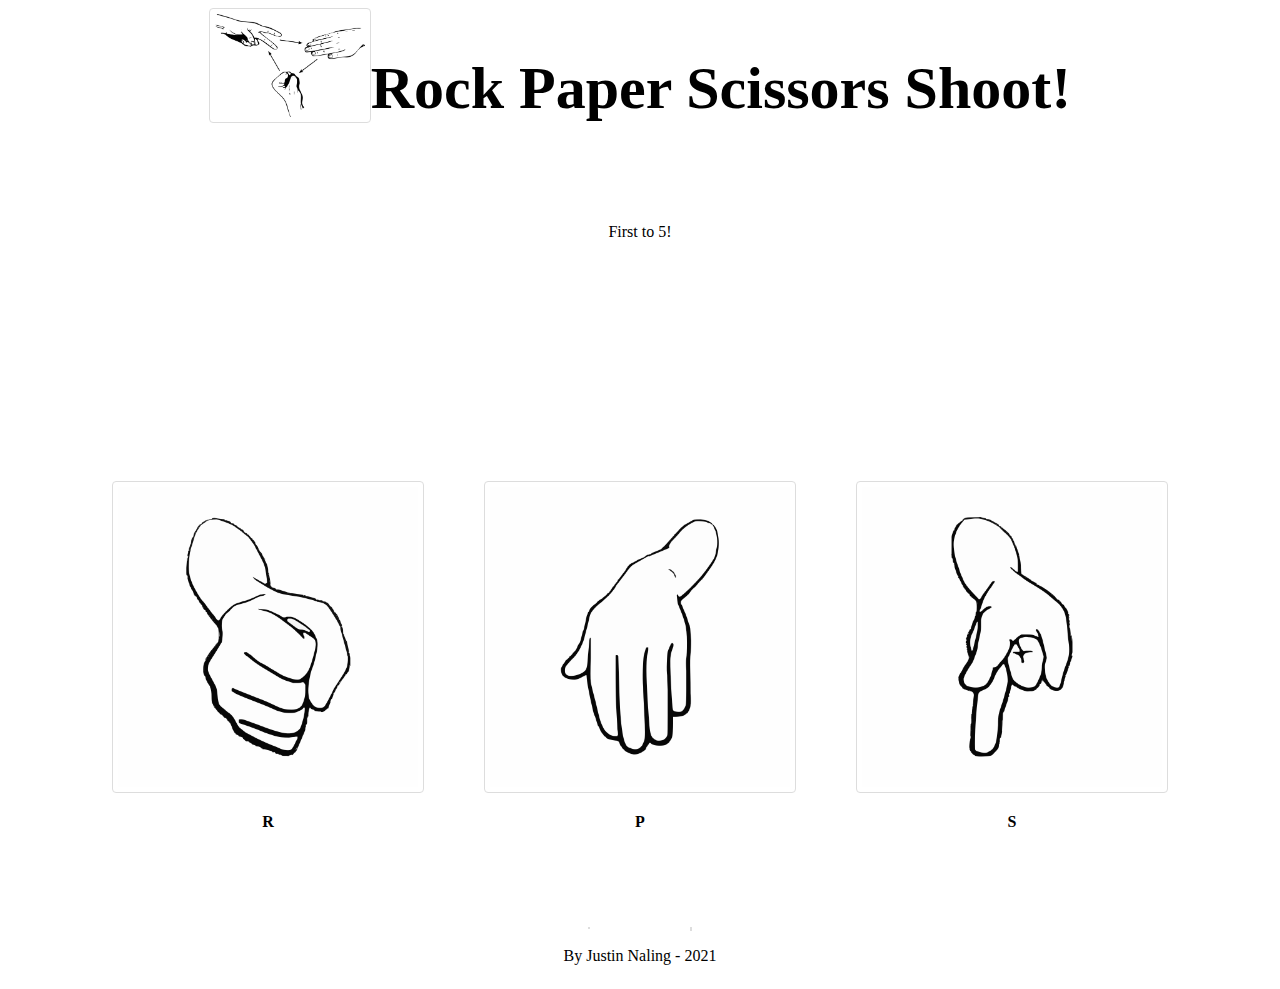
<file: index.html>
<!DOCTYPE html>
<html lang="en">
<head>
    <meta charset="UTF-8">
    <meta http-equiv="X-UA-Compatible" content="IE=edge">
    <meta name="viewport" content="width=device-width, initial-scale=1.0">
    <link rel="stylesheet" href="rps.css">
    <link rel="stylesheet" type="text/css" href="modal.css" />

    <title>Rock Paper Scissors</title>
</head>

<body class="HolyGrail">
    <header>
        <img class="logo" src="images/fingers-149295.png" alt="Rock Paper Scissors Logo">
        <div class="logoText">Rock Paper Scissors Shoot!</div>
    </header>
    
    
    <div class="HolyGrail-body">
        <div class="content">
            <div>First to 5!</div>
            <div class = "choiceDisplay">
                <div id="UserChoice"></div>
                <div id="CPUChoice"></div>
            </div>
            <div id="GameResult"></div>
            <div class="GameButtons">
                <div>
                    <img id="Rock" class="gameBtn" src="images/rock-paper-scissors-296854.png" alt="Rock Paper Scissors Logo" >
                    <p>R</p>
                </div>
                <div>
                    <img id="Paper" class="gameBtn" src="images/rock-paper-scissors-296855.png" alt="Rock Paper Scissors Logo">
                    <p>P</p>
                </div>
                <div>
                    <img id="Scissors" class="gameBtn" src="images/rock-paper-scissors-296853.png" alt="Scissors">
                    <p>S</p>
                </div>
            </div>

            
            <div class="Results">
                <div>
                    <div id="RoundNumber"></div>
                </div>
                <div>
                    <div id="UserScore"> </div>
                    <div id="CPUScore"> </div>
                </div>
            </div>
        </div>
        

    </div>
    <footer>By Justin Naling - 2021</footer>  
  </body>
<!-- The Modal -->
<div id="myModal" class="modal">

    <!-- Modal content -->
    <div class="modal-content">
        <button id="close">Play Again</button>
        <p id="seriesResult"></p>
    </div>
        <script src="rockPaperScissors.js">  </script>
    
    

</html>
</file>
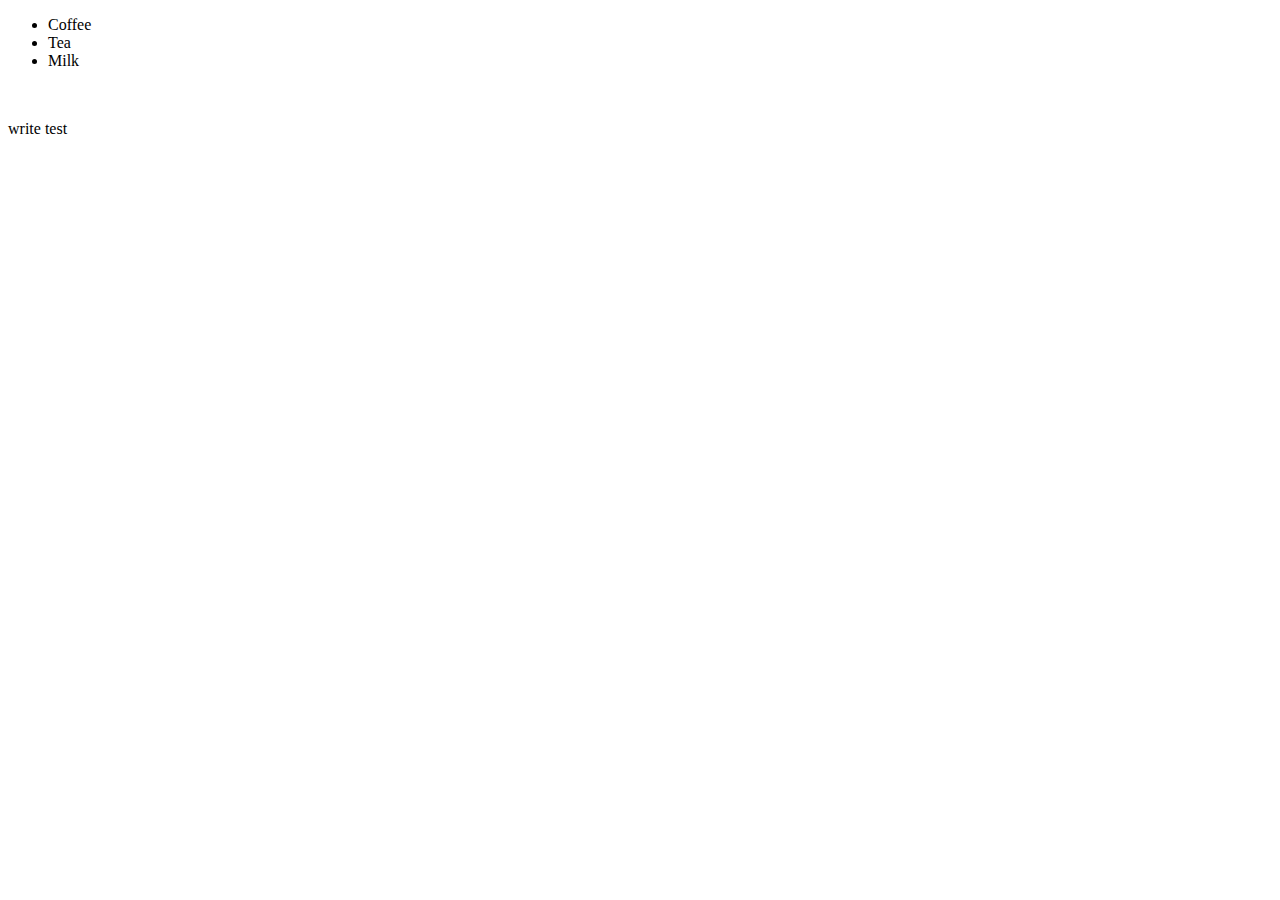
<file: js element write.html>
<!DOCTYPE html>
<html lang="en">
<head>
    <meta charset="UTF-8">
    <meta http-equiv="X-UA-Compatible" content="IE=edge">
    <meta name="viewport" content="width=device-width, initial-scale=1.0">
    <title>Test</title>
</head>
<body>
    

    <ul id="myFrame">
        <li>Coffee</li>
        <li>Tea</li>
        <li>Milk</li>
    </ul>
      

    <p id="demo">test</p>
    <script src="js element write.js">  </script>
</body>
</html>
</file>
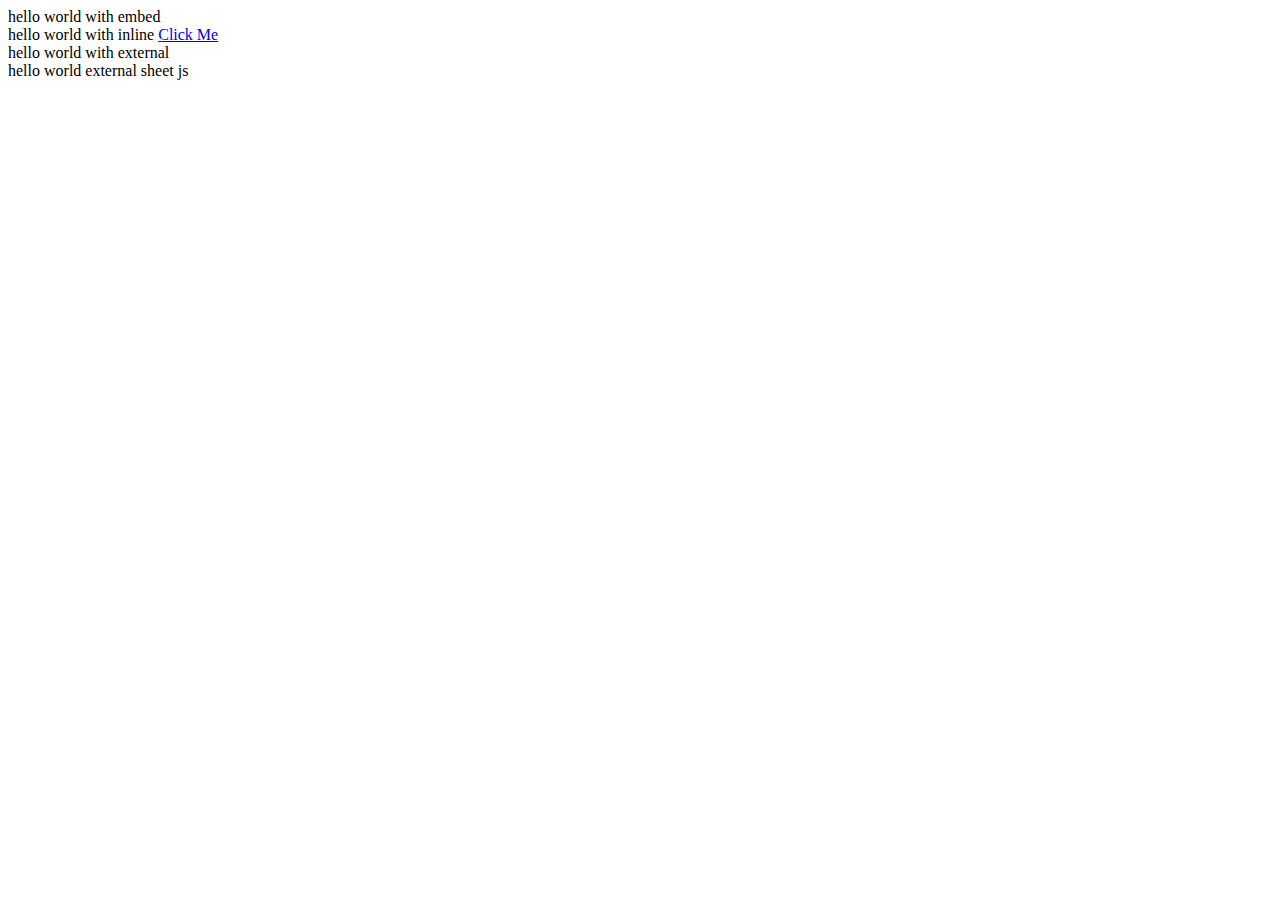
<file: jspractice.html>
<!DOCTYPE html>
<html lang="en">
<head>
    <meta charset="UTF-8">
    <meta http-equiv="X-UA-Compatible" content="IE=edge">
    <meta name="viewport" content="width=device-width, initial-scale=1.0">
    <title>Document</title>
</head>
<body>
    <script>
        document.write("hello world with embed");
    </script>
    </br>
    hello world with inline
    <a href="#" onClick="document.write('hello world with inline');">Click Me</a>  

    </br>
    hello world with external
    </br>
    <script src="jspractice.js">  </script>


</body>
</html>
</file>
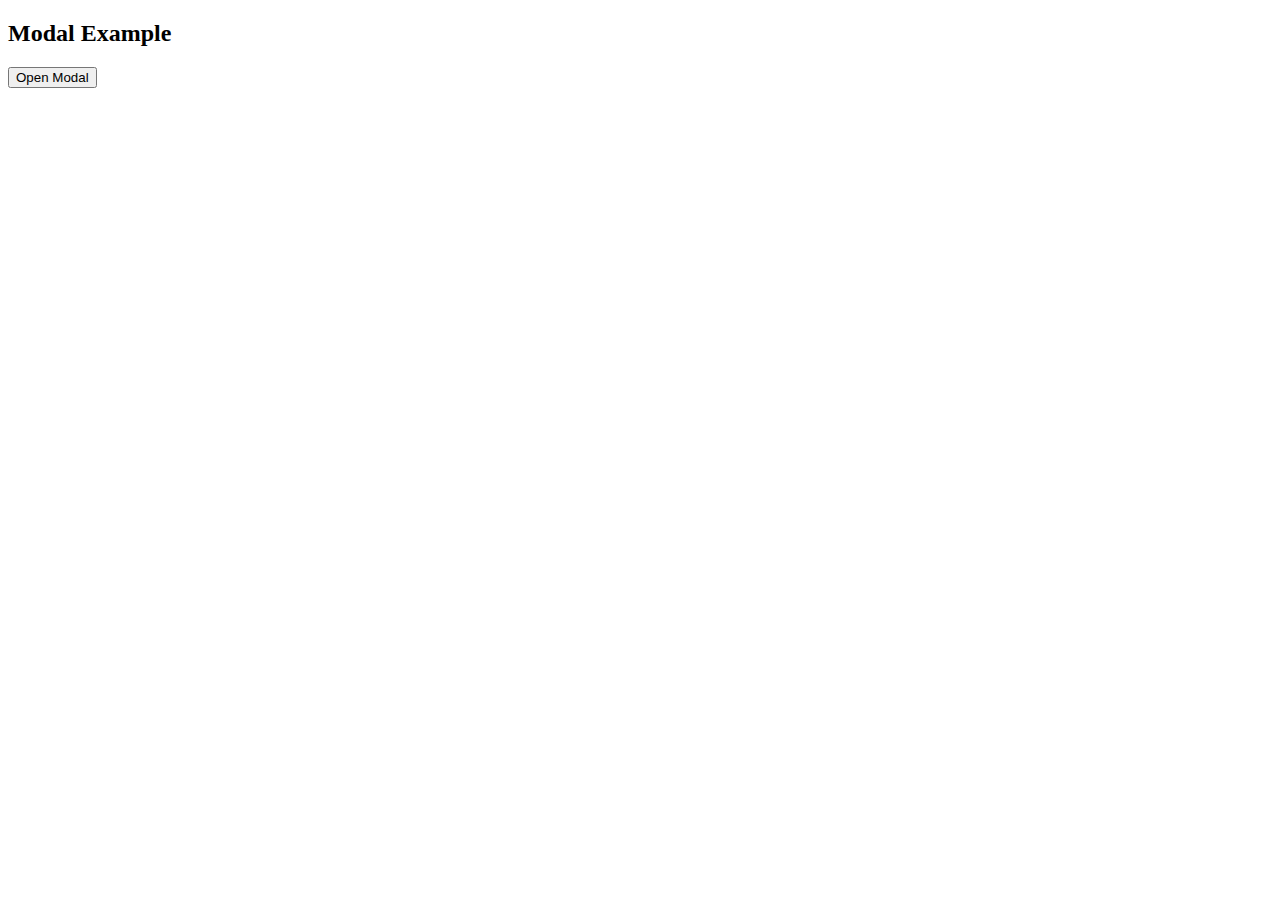
<file: model.html>
<!DOCTYPE html>
<html lang="en">
<head>
    <meta charset="UTF-8">
    <meta http-equiv="X-UA-Compatible" content="IE=edge">
    <meta name="viewport" content="width=device-width, initial-scale=1.0">
    <link rel="stylesheet" type="text/css" href="modal.css">
    <title>Document</title>
</head>
<body>
    
<h2>Modal Example</h2>

<!-- Trigger/Open The Modal -->
<button id="myBtn">Open Modal</button>

<!-- The Modal -->
<div id="myModal" class="modal">

  <!-- Modal content -->
  <div class="modal-content">
    <span class="close">Play Again</span>
    <p>Some text in the Modal..</p>
  </div>

</div>
</body>

    <script src="modal.js"></script>

    </body>
    </html>
    
</html>
</file>
<file: rps.css>
/*stick footer */
.HolyGrail {
    display: flex;
    min-height: 100vh;
    flex-direction: column;
    flex: 1;

  }
  
  .HolyGrail-body {
    display: flex;
    flex: 1;
    flex-direction: column;
  }

  .content{
      display: flex;
      flex-direction: column;
      margin-top: 100px;
      align-items: center;
      justify-content: center;
      gap: 80px;
  }

header {
    display: flex;
    justify-content: center;
    align-items: flex-end;
    text-align: end;
}

.logoText{
    
    font-size: 60px;
    font-weight: bolder;
}

.GameButtons{
    display: flex;
    gap: 60px;
}

/*text of gamebuttons are centered*/
/* siblings of rps ID are centered*/
img + p {
  font-weight: bold;
  text-align: center;
}


.gameBtn {
    border: 1px solid #ddd;
    border-radius: 4px;
    padding: 5px;
    width: 300px
}
/*
.gameBtn:hover {
    border: 0;
    transform: rotate(45deg);
  }
*/

.logo {
    border: 1px solid #ddd;
    border-radius: 4px;
    padding: 5px;
    width: 150px;
  }

footer {
    display: flex;
    align-items: center;
    justify-content: center;
    min-height: 50px;
}

.Results {
  display: flex;
  gap: 100px;
  
}

.Results div div{
  border: 1px solid #ddd;
}

.GameLetters {
  display: flex;
}

.choiceDisplay {
  display: flex;
  gap: 50px;
}
</file>
<file: modal.css>
/* The Modal (background) */
.modal {
  display: none; /* Hidden by default */
  position: fixed; /* Stay in place */
  z-index: 1; /* Sit on top */
  left: 0;
  top: 0;
  width: 100%; /* Full width */
  height: 100%; /* Full height */
  overflow: auto; /* Enable scroll if needed */
  background-color: rgb(0,0,0); /* Fallback color */
  background-color: rgba(0,0,0,0.4); /* Black w/ opacity */
}

/* Modal Content/Box */
.modal-content {
  background-color: #fefefe;
  margin: 15% auto; /* 15% from the top and centered */
  padding: 20px;
  border: 1px solid #888;
  width: 80%; /* Could be more or less, depending on screen size */
}

/* The Close Button */
.close {
  color: #aaa;
  float: right;
  font-size: 28px;
  font-weight: bold;
}

.close:hover,
.close:focus {
  color: black;
  text-decoration: none;
  cursor: pointer;
}
</file>
